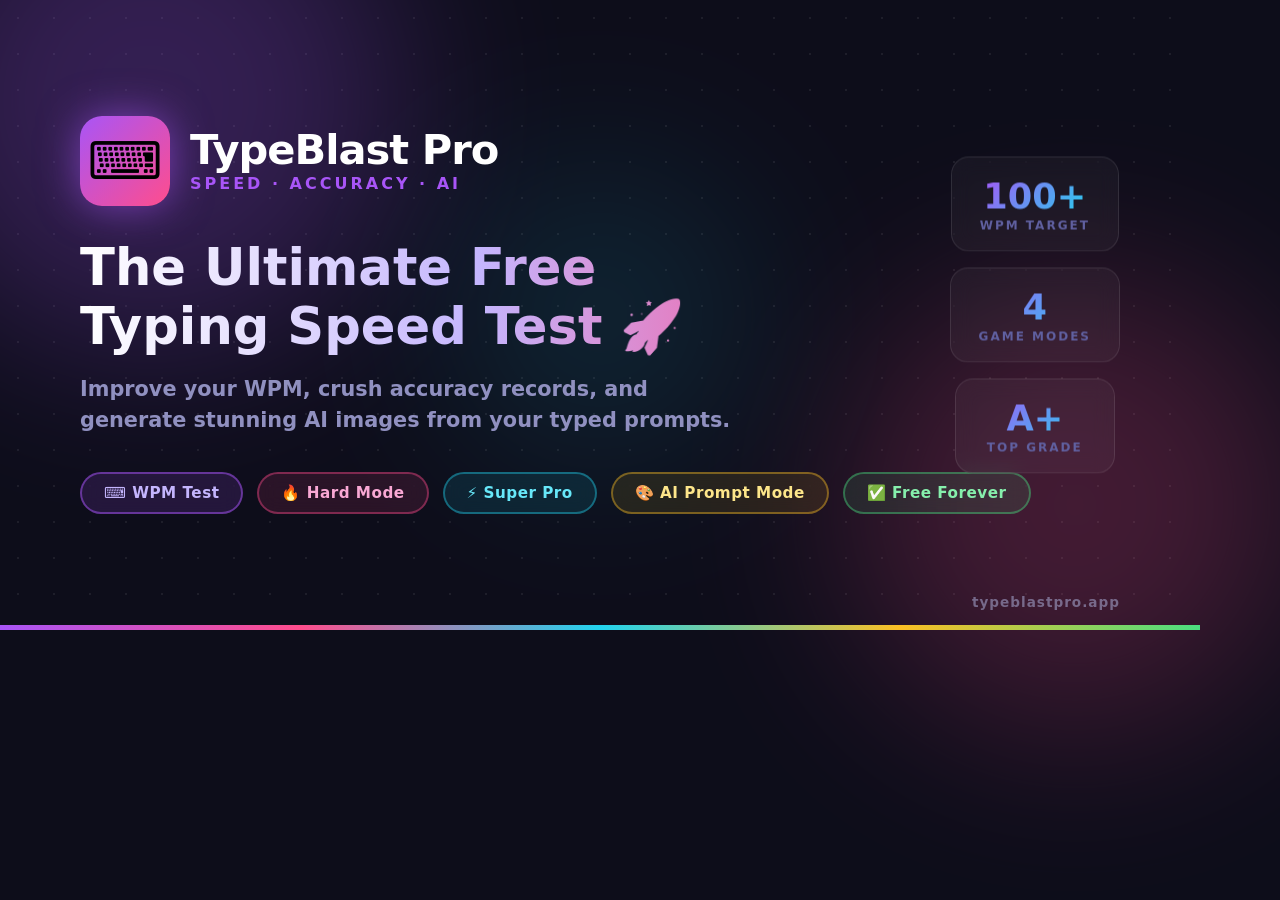
<file: og-image.html>
<!DOCTYPE html>
<html>
<head>
<meta charset="UTF-8">
<style>
  *{margin:0;padding:0;box-sizing:border-box;}
  body{
    width:1200px;height:630px;overflow:hidden;
    background:#0d0d1a;
    font-family:'Segoe UI',system-ui,sans-serif;
    position:relative;
  }
  /* Background glow blobs */
  .blob{position:absolute;border-radius:50%;filter:blur(90px);pointer-events:none;}
  .b1{width:500px;height:500px;background:#a855f7;top:-150px;left:-100px;opacity:0.25;}
  .b2{width:450px;height:450px;background:#ff4d8d;bottom:-100px;right:-100px;opacity:0.22;}
  .b3{width:300px;height:300px;background:#22d3ee;top:50%;left:50%;transform:translate(-50%,-50%);opacity:0.12;}
  /* Grid dots */
  body::before{
    content:'';position:absolute;inset:0;
    background-image:radial-gradient(circle,rgba(255,255,255,0.07) 1px,transparent 1px);
    background-size:36px 36px;
    z-index:0;
  }
  .content{position:relative;z-index:2;height:100%;display:flex;flex-direction:column;justify-content:center;padding:60px 80px;}

  /* Logo badge */
  .logo-row{display:flex;align-items:center;gap:20px;margin-bottom:32px;}
  .logo-icon{
    width:90px;height:90px;border-radius:22px;
    background:linear-gradient(135deg,#a855f7,#ff4d8d);
    display:flex;align-items:center;justify-content:center;
    font-size:52px;box-shadow:0 0 40px rgba(168,85,247,0.6);
    flex-shrink:0;
  }
  .logo-text-wrap{display:flex;flex-direction:column;gap:4px;}
  .logo-name{font-size:2.6rem;font-weight:900;color:#fff;letter-spacing:-1px;line-height:1;}
  .logo-sub{font-size:1rem;color:#a855f7;font-weight:700;letter-spacing:3px;text-transform:uppercase;}

  /* Main headline */
  .headline{
    font-size:3.2rem;font-weight:900;line-height:1.15;
    background:linear-gradient(90deg,#fff 0%,#c4b5fd 50%,#ff4d8d 100%);
    -webkit-background-clip:text;-webkit-text-fill-color:transparent;background-clip:text;
    margin-bottom:18px;max-width:800px;
  }
  .subline{font-size:1.3rem;color:#9090c0;font-weight:600;margin-bottom:36px;max-width:680px;line-height:1.5;}

  /* Feature pills */
  .pills{display:flex;gap:14px;flex-wrap:wrap;}
  .pill{
    padding:10px 22px;border-radius:50px;font-size:0.95rem;font-weight:700;letter-spacing:0.5px;
    backdrop-filter:blur(10px);
  }
  .pill-purple{background:rgba(168,85,247,0.15);border:2px solid rgba(168,85,247,0.5);color:#c4b5fd;}
  .pill-pink  {background:rgba(255,77,141,0.12);border:2px solid rgba(255,77,141,0.4);color:#f9a8d4;}
  .pill-cyan  {background:rgba(34,211,238,0.10);border:2px solid rgba(34,211,238,0.4);color:#67e8f9;}
  .pill-yellow{background:rgba(251,191,36,0.10);border:2px solid rgba(251,191,36,0.4);color:#fde68a;}
  .pill-green {background:rgba(74,222,128,0.10);border:2px solid rgba(74,222,128,0.4);color:#86efac;}

  /* Right side decoration */
  .deco{
    position:absolute;right:80px;top:50%;transform:translateY(-50%);
    display:flex;flex-direction:column;align-items:center;gap:16px;z-index:2;
  }
  .deco-card{
    background:rgba(255,255,255,0.04);border:1.5px solid rgba(255,255,255,0.1);
    border-radius:18px;padding:18px 28px;text-align:center;
    backdrop-filter:blur(10px);min-width:160px;
  }
  .deco-val{font-size:2.2rem;font-weight:900;background:linear-gradient(135deg,#a855f7,#22d3ee);-webkit-background-clip:text;-webkit-text-fill-color:transparent;background-clip:text;}
  .deco-lbl{font-size:0.75rem;font-weight:700;color:#6060a0;letter-spacing:2px;text-transform:uppercase;margin-top:2px;}

  /* Bottom bar */
  .bottom-bar{
    position:absolute;bottom:0;left:0;right:0;height:5px;
    background:linear-gradient(90deg,#a855f7,#ff4d8d,#22d3ee,#fbbf24,#4ade80);
    z-index:3;
  }
  .url-badge{
    position:absolute;bottom:20px;right:80px;
    color:#4040608;font-size:0.85rem;font-weight:700;letter-spacing:1px;
    color:rgba(160,160,200,0.6);z-index:3;
  }
</style>
</head>
<body>
  <div class="blob b1"></div>
  <div class="blob b2"></div>
  <div class="blob b3"></div>

  <div class="content">
    <div class="logo-row">
      <div class="logo-icon">⌨️</div>
      <div class="logo-text-wrap">
        <div class="logo-name">TypeBlast Pro</div>
        <div class="logo-sub">Speed · Accuracy · AI</div>
      </div>
    </div>

    <div class="headline">The Ultimate Free<br>Typing Speed Test 🚀</div>
    <div class="subline">Improve your WPM, crush accuracy records, and generate stunning AI images from your typed prompts.</div>

    <div class="pills">
      <div class="pill pill-purple">⌨️ WPM Test</div>
      <div class="pill pill-pink">🔥 Hard Mode</div>
      <div class="pill pill-cyan">⚡ Super Pro</div>
      <div class="pill pill-yellow">🎨 AI Prompt Mode</div>
      <div class="pill pill-green">✅ Free Forever</div>
    </div>
  </div>

  <div class="deco">
    <div class="deco-card">
      <div class="deco-val">100+</div>
      <div class="deco-lbl">WPM Target</div>
    </div>
    <div class="deco-card">
      <div class="deco-val">4</div>
      <div class="deco-lbl">Game Modes</div>
    </div>
    <div class="deco-card">
      <div class="deco-val">A+</div>
      <div class="deco-lbl">Top Grade</div>
    </div>
  </div>

  <div class="bottom-bar"></div>
  <div class="url-badge">typeblastpro.app</div>
</body>
</html>
</file>
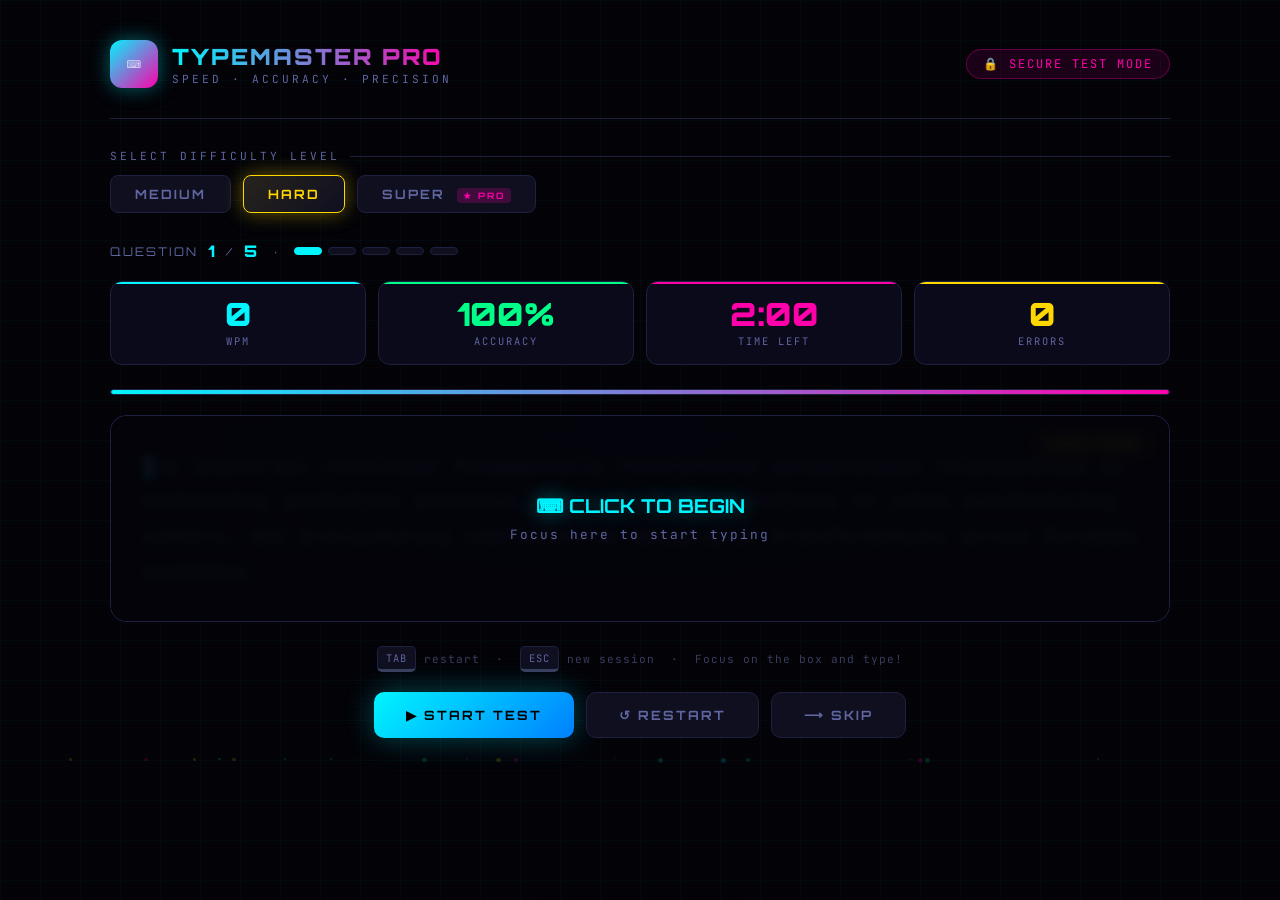
<file: typing.html>
<!DOCTYPE html>
<html lang="en">
<head>
<meta charset="UTF-8">
<meta name="viewport" content="width=device-width, initial-scale=1.0">
<title>TypeMaster Pro — Speed Test</title>
<link href="https://fonts.googleapis.com/css2?family=Orbitron:wght@400;700;900&family=JetBrains+Mono:wght@300;400;600&family=Rajdhani:wght@300;400;600;700&display=swap" rel="stylesheet">
<style>
  :root {
    --bg-deep: #030308;
    --bg-card: #0a0a1a;
    --bg-panel: #0f0f20;
    --accent-cyan: #00f5ff;
    --accent-magenta: #ff00aa;
    --accent-gold: #ffd700;
    --accent-green: #00ff88;
    --text-primary: #e8e8ff;
    --text-dim: #6066a0;
    --text-muted: #3a3d5c;
    --correct: #00ff88;
    --wrong: #ff3366;
    --pending: #4a4e7a;
    --border: #1e2040;
    --glow-cyan: 0 0 20px rgba(0,245,255,0.4);
    --glow-magenta: 0 0 20px rgba(255,0,170,0.4);
    --glow-green: 0 0 15px rgba(0,255,136,0.5);
  }

  * { margin: 0; padding: 0; box-sizing: border-box; }

  body {
    font-family: 'JetBrains Mono', monospace;
    background: var(--bg-deep);
    color: var(--text-primary);
    min-height: 100vh;
    overflow-x: hidden;
    user-select: none;
    -webkit-user-select: none;
    -moz-user-select: none;
    -ms-user-select: none;
  }

  /* ── SECURITY OVERLAY ── */
  #securityOverlay {
    position: fixed;
    top: 0; left: 0; right: 0; bottom: 0;
    background: rgba(3,3,8,0.98);
    z-index: 9999;
    display: none;
    flex-direction: column;
    align-items: center;
    justify-content: center;
    gap: 20px;
  }
  #securityOverlay h2 {
    font-family: 'Orbitron', sans-serif;
    font-size: 1.8rem;
    color: var(--accent-magenta);
    text-shadow: var(--glow-magenta);
    text-align: center;
  }
  #securityOverlay p {
    color: var(--text-dim);
    font-size: 0.95rem;
    text-align: center;
    max-width: 440px;
    line-height: 1.7;
  }
  #warningIcon { font-size: 4rem; animation: pulse 1s infinite; }
  #violationCount {
    font-family: 'Orbitron', sans-serif;
    font-size: 0.8rem;
    color: var(--accent-gold);
    letter-spacing: 2px;
  }

  @keyframes pulse { 0%,100%{opacity:1} 50%{opacity:0.4} }

  /* BG GRID */
  body::before {
    content: '';
    position: fixed;
    inset: 0;
    background-image:
      linear-gradient(rgba(0,245,255,0.03) 1px, transparent 1px),
      linear-gradient(90deg, rgba(0,245,255,0.03) 1px, transparent 1px);
    background-size: 40px 40px;
    pointer-events: none;
    z-index: 0;
  }

  /* SCANLINES */
  body::after {
    content: '';
    position: fixed;
    inset: 0;
    background: repeating-linear-gradient(
      0deg, transparent, transparent 2px,
      rgba(0,0,0,0.08) 2px, rgba(0,0,0,0.08) 4px
    );
    pointer-events: none;
    z-index: 1;
  }

  .container {
    position: relative;
    z-index: 2;
    max-width: 1100px;
    margin: 0 auto;
    padding: 20px;
  }

  /* HEADER */
  header {
    display: flex;
    align-items: center;
    justify-content: space-between;
    padding: 20px 0 30px;
    border-bottom: 1px solid var(--border);
    margin-bottom: 30px;
  }
  .logo { display: flex; align-items: center; gap: 14px; }
  .logo-icon {
    width: 48px; height: 48px;
    background: linear-gradient(135deg, var(--accent-cyan), var(--accent-magenta));
    border-radius: 12px;
    display: flex; align-items: center; justify-content: center;
    font-size: 1.5rem;
    box-shadow: var(--glow-cyan);
  }
  .logo-text h1 {
    font-family: 'Orbitron', sans-serif;
    font-size: 1.4rem; font-weight: 900;
    background: linear-gradient(90deg, var(--accent-cyan), var(--accent-magenta));
    -webkit-background-clip: text; -webkit-text-fill-color: transparent;
    letter-spacing: 2px;
  }
  .logo-text p {
    font-size: 0.7rem; color: var(--text-dim);
    letter-spacing: 3px; text-transform: uppercase; margin-top: 2px;
  }
  .header-badge {
    display: flex; align-items: center; gap: 8px;
    background: rgba(255,0,170,0.1);
    border: 1px solid rgba(255,0,170,0.3);
    border-radius: 20px; padding: 6px 16px;
    font-size: 0.75rem; color: var(--accent-magenta); letter-spacing: 2px;
  }

  /* QUESTION COUNTER */
  .question-counter {
    display: flex; align-items: center; gap: 10px;
    margin-bottom: 20px;
    font-family: 'Orbitron', sans-serif;
    font-size: 0.75rem; letter-spacing: 2px; color: var(--text-dim);
  }
  .question-counter span {
    color: var(--accent-cyan);
    font-size: 1rem; font-weight: 900;
  }
  .q-pills { display: flex; gap: 6px; flex-wrap: wrap; }
  .q-pill {
    width: 28px; height: 8px;
    border-radius: 4px;
    background: var(--bg-panel);
    border: 1px solid var(--border);
    transition: all 0.3s;
  }
  .q-pill.done { background: var(--accent-green); border-color: var(--accent-green); }
  .q-pill.active { background: var(--accent-cyan); border-color: var(--accent-cyan); animation: pillPulse 1s infinite; }
  .q-pill.failed { background: var(--wrong); border-color: var(--wrong); }
  @keyframes pillPulse { 0%,100%{opacity:1} 50%{opacity:0.5} }

  /* LEVEL SELECTOR */
  .level-section { margin-bottom: 28px; }
  .section-label {
    font-size: 0.7rem; letter-spacing: 3px; text-transform: uppercase;
    color: var(--text-dim); margin-bottom: 12px;
    display: flex; align-items: center; gap: 10px;
  }
  .section-label::after { content: ''; flex: 1; height: 1px; background: var(--border); }
  .level-buttons { display: flex; gap: 12px; flex-wrap: wrap; }
  .level-btn {
    font-family: 'Orbitron', sans-serif;
    font-size: 0.8rem; font-weight: 700; letter-spacing: 2px;
    padding: 10px 24px; border-radius: 8px;
    border: 1px solid var(--border);
    background: var(--bg-panel); color: var(--text-dim);
    cursor: pointer; transition: all 0.2s;
    position: relative; overflow: hidden;
  }
  .level-btn::before { content: ''; position: absolute; inset: 0; opacity: 0; transition: opacity 0.2s; }
  .level-btn.medium::before { background: linear-gradient(135deg, rgba(0,245,255,0.1), transparent); }
  .level-btn.hard::before { background: linear-gradient(135deg, rgba(255,215,0,0.1), transparent); }
  .level-btn.super::before { background: linear-gradient(135deg, rgba(255,0,170,0.15), transparent); }
  .level-btn:hover::before, .level-btn.active::before { opacity: 1; }
  .level-btn.medium:hover, .level-btn.medium.active { border-color: var(--accent-cyan); color: var(--accent-cyan); box-shadow: var(--glow-cyan); }
  .level-btn.hard:hover, .level-btn.hard.active { border-color: var(--accent-gold); color: var(--accent-gold); box-shadow: 0 0 20px rgba(255,215,0,0.4); }
  .level-btn.super:hover, .level-btn.super.active { border-color: var(--accent-magenta); color: var(--accent-magenta); box-shadow: var(--glow-magenta); }
  .level-tag { font-size: 0.55rem; padding: 2px 6px; border-radius: 4px; margin-left: 6px; vertical-align: middle; }
  .level-btn.super .level-tag { background: rgba(255,0,170,0.2); color: var(--accent-magenta); }

  /* STATS BAR */
  .stats-bar { display: grid; grid-template-columns: repeat(4, 1fr); gap: 12px; margin-bottom: 24px; }
  .stat-card {
    background: var(--bg-card); border: 1px solid var(--border);
    border-radius: 12px; padding: 16px; text-align: center;
    position: relative; overflow: hidden; transition: border-color 0.3s;
  }
  .stat-card::before { content: ''; position: absolute; top: 0; left: 0; right: 0; height: 2px; }
  .stat-card:nth-child(1)::before { background: var(--accent-cyan); }
  .stat-card:nth-child(2)::before { background: var(--accent-green); }
  .stat-card:nth-child(3)::before { background: var(--accent-magenta); }
  .stat-card:nth-child(4)::before { background: var(--accent-gold); }
  .stat-value { font-family: 'Orbitron', sans-serif; font-size: 2rem; font-weight: 900; line-height: 1; margin-bottom: 4px; }
  .stat-card:nth-child(1) .stat-value { color: var(--accent-cyan); }
  .stat-card:nth-child(2) .stat-value { color: var(--accent-green); }
  .stat-card:nth-child(3) .stat-value { color: var(--accent-magenta); }
  .stat-card:nth-child(4) .stat-value { color: var(--accent-gold); }
  .stat-label { font-size: 0.65rem; color: var(--text-dim); letter-spacing: 2px; text-transform: uppercase; }

  /* TIMER BAR */
  .timer-bar-container {
    margin-bottom: 20px; background: var(--bg-panel);
    border-radius: 4px; height: 6px; overflow: hidden; border: 1px solid var(--border);
  }
  .timer-bar-fill {
    height: 100%; width: 100%;
    background: linear-gradient(90deg, var(--accent-cyan), var(--accent-magenta));
    border-radius: 4px; transition: width 1s linear, background 0.5s;
  }
  .timer-bar-fill.warning { background: linear-gradient(90deg, var(--accent-gold), var(--wrong)); animation: barPulse 0.5s infinite alternate; }
  @keyframes barPulse { from{opacity:1} to{opacity:0.6} }

  /* TEXT DISPLAY */
  .test-area {
    background: var(--bg-card); border: 1px solid var(--border);
    border-radius: 16px; padding: 32px; margin-bottom: 24px;
    position: relative;
  }
  .test-area::before {
    content: ''; position: absolute; inset: 0; border-radius: 16px;
    background: radial-gradient(ellipse at 50% 0%, rgba(0,245,255,0.04) 0%, transparent 60%);
    pointer-events: none;
  }
  .paragraph-display {
    font-family: 'JetBrains Mono', monospace;
    font-size: 1.1rem; line-height: 2; letter-spacing: 0.5px; word-spacing: 4px;
    position: relative; max-height: 240px; overflow: hidden;
  }
  .char { color: var(--pending); transition: color 0.05s; position: relative; }
  .char.correct { color: var(--correct); }
  .char.wrong { color: var(--wrong); background: rgba(255,51,102,0.15); border-radius: 2px; }
  .char.current { color: var(--text-primary); background: rgba(0,245,255,0.15); border-radius: 2px; box-shadow: inset 0 -2px 0 var(--accent-cyan); }

  /* WORD HIGHLIGHT — floating box above current word */
  .word-span { display: inline; }

  #wordPreviewBox {
    position: absolute;
    display: none;
    background: var(--bg-deep);
    border: 1.5px solid var(--accent-cyan);
    border-radius: 10px;
    padding: 6px 18px 8px;
    font-family: 'JetBrains Mono', monospace;
    font-size: 1.7rem;
    font-weight: 600;
    letter-spacing: 2px;
    color: var(--accent-cyan);
    text-shadow: none;
    box-shadow: none;
    pointer-events: none;
    z-index: 9998;
    white-space: nowrap;
    transform: translateX(-50%);
  }
  #wordPreviewBox::after {
    content: '';
    position: absolute;
    bottom: -8px;
    left: 50%;
    transform: translateX(-50%);
    border-width: 8px 7px 0 7px;
    border-style: solid;
    border-color: var(--accent-cyan) transparent transparent transparent;
  }

  /* HIDDEN INPUT */
  #hiddenInput {
    position: absolute; opacity: 0; width: 1px; height: 1px;
    top: -9999px; left: -9999px; pointer-events: none;
  }

  /* CLICK TO START */
  .click-prompt {
    position: absolute; inset: 0;
    display: flex; flex-direction: column; align-items: center; justify-content: center;
    background: rgba(3,3,8,0.85); backdrop-filter: blur(4px);
    border-radius: 16px; cursor: pointer; transition: opacity 0.3s; z-index: 10;
  }
  .click-prompt h3 { font-family: 'Orbitron', sans-serif; font-size: 1.2rem; color: var(--accent-cyan); text-shadow: var(--glow-cyan); margin-bottom: 8px; }
  .click-prompt p { font-size: 0.8rem; color: var(--text-dim); letter-spacing: 2px; }
  .click-prompt.hidden { opacity: 0; pointer-events: none; }

  /* TRANSITION OVERLAY (next question) */
  #transitionOverlay {
    position: fixed; inset: 0;
    display: none;
    flex-direction: column; align-items: center; justify-content: center;
    background: rgba(3,3,8,0.92); backdrop-filter: blur(8px);
    z-index: 500; gap: 14px;
  }
  #transitionOverlay h3 {
    font-family: 'Orbitron', sans-serif; font-size: 1.1rem;
    color: var(--accent-gold); text-shadow: 0 0 20px rgba(255,215,0,0.5);
  }
  #transitionOverlay p { font-size: 0.8rem; color: var(--text-dim); letter-spacing: 2px; }
  #nextCountdown {
    font-family: 'Orbitron', sans-serif;
    font-size: 3rem; font-weight: 900;
    color: var(--accent-cyan); text-shadow: var(--glow-cyan);
  }

  /* KEYBOARD HINT */
  .keyboard-hint {
    display: flex; gap: 8px; justify-content: center; align-items: center;
    margin-top: 16px; font-size: 0.7rem; color: var(--text-muted); letter-spacing: 1px;
  }
  .key-cap {
    background: var(--bg-panel); border: 1px solid var(--border);
    border-bottom: 3px solid var(--text-muted); padding: 4px 8px;
    border-radius: 5px; font-family: 'JetBrains Mono', monospace;
    font-size: 0.65rem; color: var(--text-dim);
  }

  /* BUTTONS */
  .controls { display: flex; gap: 12px; justify-content: center; }
  .btn {
    font-family: 'Orbitron', sans-serif; font-size: 0.8rem; font-weight: 700;
    letter-spacing: 2px; padding: 14px 32px; border-radius: 10px;
    border: none; cursor: pointer; transition: all 0.2s;
    position: relative; overflow: hidden;
  }
  .btn-primary { background: linear-gradient(135deg, var(--accent-cyan), #0080ff); color: #000; box-shadow: 0 0 30px rgba(0,245,255,0.3); }
  .btn-primary:hover { transform: translateY(-2px); box-shadow: 0 0 40px rgba(0,245,255,0.5); }
  .btn-secondary { background: var(--bg-panel); color: var(--text-dim); border: 1px solid var(--border); }
  .btn-secondary:hover { border-color: var(--accent-magenta); color: var(--accent-magenta); box-shadow: var(--glow-magenta); }

  /* RESULT MODAL */
  #resultModal {
    display: none; position: fixed; inset: 0;
    background: rgba(3,3,8,0.95); z-index: 1000;
    align-items: center; justify-content: center; backdrop-filter: blur(8px);
  }
  #resultModal.show { display: flex; }
  .result-card {
    background: var(--bg-card); border: 1px solid var(--border);
    border-radius: 20px; padding: 48px; text-align: center;
    max-width: 640px; width: 90%; position: relative; overflow: hidden;
    animation: slideUp 0.4s cubic-bezier(0.34,1.56,0.64,1);
  }
  @keyframes slideUp { from{transform:translateY(40px);opacity:0} to{transform:translateY(0);opacity:1} }
  .result-card::before {
    content: ''; position: absolute; inset: 0;
    background: radial-gradient(ellipse at 50% 0%, rgba(0,245,255,0.06) 0%, transparent 60%);
    pointer-events: none;
  }
  .result-title { font-family: 'Orbitron', sans-serif; font-size: 0.75rem; letter-spacing: 4px; color: var(--text-dim); text-transform: uppercase; margin-bottom: 8px; }
  .result-grade {
    font-family: 'Orbitron', sans-serif; font-size: 3.5rem; font-weight: 900;
    background: linear-gradient(135deg, var(--accent-cyan), var(--accent-magenta));
    -webkit-background-clip: text; -webkit-text-fill-color: transparent;
    margin-bottom: 4px; line-height: 1;
  }
  .result-subtitle { color: var(--text-dim); font-size: 0.85rem; margin-bottom: 24px; }
  .result-grid { display: grid; grid-template-columns: repeat(4, 1fr); gap: 16px; margin-bottom: 24px; }
  .result-stat { background: var(--bg-panel); border: 1px solid var(--border); border-radius: 12px; padding: 16px; }
  .result-stat-val { font-family: 'Orbitron', sans-serif; font-size: 1.8rem; font-weight: 900; color: var(--accent-cyan); }
  .result-stat-lbl { font-size: 0.6rem; color: var(--text-dim); letter-spacing: 2px; text-transform: uppercase; margin-top: 4px; }

  /* PER-QUESTION RESULTS TABLE */
  .q-results-title { font-family: 'Orbitron', sans-serif; font-size: 0.7rem; letter-spacing: 3px; color: var(--text-dim); text-transform: uppercase; margin-bottom: 12px; }
  .q-results-table { width: 100%; border-collapse: collapse; margin-bottom: 24px; font-size: 0.75rem; }
  .q-results-table th { color: var(--text-dim); letter-spacing: 2px; text-transform: uppercase; padding: 6px 10px; border-bottom: 1px solid var(--border); text-align: center; }
  .q-results-table td { padding: 8px 10px; text-align: center; border-bottom: 1px solid rgba(30,32,64,0.5); }
  .q-results-table tr.q-pass td { color: var(--accent-green); }
  .q-results-table tr.q-fail td { color: var(--wrong); }
  .q-results-table tr.q-skip td { color: var(--accent-gold); }

  .result-progress { background: var(--bg-panel); border-radius: 8px; height: 8px; overflow: hidden; margin-bottom: 24px; }
  .result-progress-fill { height: 100%; background: linear-gradient(90deg, var(--accent-cyan), var(--accent-green)); border-radius: 8px; transition: width 1s cubic-bezier(0.34,1.56,0.64,1); }

  /* SECURITY WARNING TOAST */
  #warningToast {
    position: fixed; bottom: 30px; left: 50%;
    transform: translateX(-50%) translateY(100px);
    background: rgba(255,51,102,0.95); color: white;
    padding: 12px 24px; border-radius: 10px;
    font-size: 0.8rem; letter-spacing: 1px; z-index: 5000;
    transition: transform 0.3s; pointer-events: none;
    font-family: 'Rajdhani', sans-serif; font-weight: 600;
    box-shadow: 0 0 30px rgba(255,51,102,0.5);
  }
  #warningToast.show { transform: translateX(-50%) translateY(0); }

  /* WEAK TYPING FULLSCREEN WARNING */
  #weakTypingOverlay {
    position: fixed;
    inset: 0;
    background: rgba(3,3,8,0.97);
    z-index: 99999;
    display: none;
    flex-direction: column;
    align-items: center;
    justify-content: center;
    gap: 24px;
    animation: weakFadeIn 0.3s ease;
  }
  @keyframes weakFadeIn { from{opacity:0;transform:scale(0.95)} to{opacity:1;transform:scale(1)} }
  #weakTypingOverlay .weak-icon { font-size: 5rem; animation: weakShake 0.5s infinite alternate; }
  @keyframes weakShake { from{transform:rotate(-5deg) scale(1)} to{transform:rotate(5deg) scale(1.05)} }
  #weakTypingOverlay h2 {
    font-family: 'Orbitron', sans-serif;
    font-size: 2rem; font-weight: 900;
    color: var(--wrong);
    text-shadow: 0 0 30px rgba(255,51,102,0.8);
    text-align: center; max-width: 600px; line-height: 1.3;
  }
  #weakTypingOverlay p {
    font-family: 'Rajdhani', sans-serif;
    font-size: 1.1rem; color: var(--accent-gold);
    letter-spacing: 2px; text-align: center;
  }
  #weakCountdown {
    font-family: 'Orbitron', sans-serif;
    font-size: 3.5rem; font-weight: 900;
    color: var(--accent-cyan); text-shadow: var(--glow-cyan);
  }
  #weakRetestMsg {
    font-family: 'Rajdhani', sans-serif;
    font-size: 0.9rem; color: var(--text-dim); letter-spacing: 3px;
    text-transform: uppercase;
  }

  /* PARTICLES */
  .particle {
    position: fixed; pointer-events: none; border-radius: 50%; z-index: 0;
    animation: float linear infinite; opacity: 0.15;
  }
  @keyframes float { from{transform:translateY(100vh) rotate(0deg)} to{transform:translateY(-100px) rotate(360deg)} }

  /* LEVEL INDICATOR */
  .level-indicator {
    position: absolute; top: 16px; right: 16px;
    font-family: 'Orbitron', sans-serif; font-size: 0.65rem;
    letter-spacing: 2px; padding: 4px 12px; border-radius: 20px; border: 1px solid;
  }
  .level-indicator.medium { color: var(--accent-cyan); border-color: rgba(0,245,255,0.3); background: rgba(0,245,255,0.05); }
  .level-indicator.hard { color: var(--accent-gold); border-color: rgba(255,215,0,0.3); background: rgba(255,215,0,0.05); }
  .level-indicator.super { color: var(--accent-magenta); border-color: rgba(255,0,170,0.3); background: rgba(255,0,170,0.05); animation: borderPulse 2s infinite; }
  @keyframes borderPulse { 0%,100%{box-shadow:0 0 5px rgba(255,0,170,0.2)} 50%{box-shadow:0 0 15px rgba(255,0,170,0.5)} }

  /* FOCUS LOST BADGE */
  .focus-lost-badge {
    display: inline-block;
    background: rgba(255,51,102,0.15); border: 1px solid rgba(255,51,102,0.4);
    border-radius: 6px; padding: 3px 10px; font-size: 0.65rem;
    color: var(--wrong); letter-spacing: 2px; margin-left: 10px;
  }

  /* RESPONSIVE */
  @media (max-width: 700px) {
    .stats-bar { grid-template-columns: repeat(2, 1fr); }
    .result-grid { grid-template-columns: repeat(2, 1fr); }
    .logo-text h1 { font-size: 1rem; }
    .paragraph-display { font-size: 0.9rem; }
  }
  @media (max-width: 480px) {
    header { flex-direction: column; gap: 12px; }
    .stat-value { font-size: 1.5rem; }
    .test-area { padding: 20px; }
  }
</style>
</head>
<body>

<!-- HIDDEN INPUT FOR TYPING -->
<input type="text" id="hiddenInput" autocomplete="off" autocorrect="off" autocapitalize="off" spellcheck="false" tabindex="-1">

<!-- SECURITY OVERLAY (focus lost → test ended) -->
<div id="securityOverlay">
  <div id="warningIcon">🚫</div>
  <h2>FOCUS LOST — TEST ENDED</h2>
  <p>Aapne test ke dauran window switch ya focus band kiya.<br>Security violation ke karan yeh attempt count nahi hogi.</p>
  <div id="violationCount"></div>
  <div id="unlockHintMsg" style="display:none; text-align:center; margin-top:12px;">
    <p style="color:var(--accent-gold); font-size:0.8rem; letter-spacing:1px; line-height:2;">
      🔑 Enter secret command to unlock:<br>
    </p>
  </div>
  <div id="unlockProgressDisplay" style="display:none; font-size:1.6rem; letter-spacing:10px; margin-top:4px;">● ● ● ●</div>
  <button class="btn btn-primary" onclick="restartAfterViolation()" style="margin-top:8px">↺ RESTART TEST</button>
</div>

<!-- WARNING TOAST -->
<div id="warningToast">⛔ Action not allowed!</div>

<!-- WEAK TYPING FULLSCREEN OVERLAY -->
<div id="weakTypingOverlay">
  <div class="weak-icon">⚠️</div>
  <h2>Your Typing and English Words are Very Weak!</h2>
  <p>10 se zyada galat letters type kiye — Question dobara shuru hoga</p>
  <div id="weakCountdown">5</div>
  <div id="weakRetestMsg">⟳ Retest starting automatically...</div>
</div>

<!-- NEXT-QUESTION TRANSITION (inside test-area via JS) -->

<!-- RESULT MODAL -->
<div id="resultModal">
  <div class="result-card">
    <div class="result-title">Session Complete</div>
    <div class="result-grade" id="resultGrade">A+</div>
    <div class="result-subtitle" id="resultSubtitle">Excellent Performance!</div>
    <div class="result-grid">
      <div class="result-stat">
        <div class="result-stat-val" id="res-wpm">0</div>
        <div class="result-stat-lbl">Avg WPM</div>
      </div>
      <div class="result-stat">
        <div class="result-stat-val" id="res-acc">0%</div>
        <div class="result-stat-lbl">Avg Acc</div>
      </div>
      <div class="result-stat">
        <div class="result-stat-val" id="res-chars">0</div>
        <div class="result-stat-lbl">Total Chars</div>
      </div>
      <div class="result-stat">
        <div class="result-stat-val" id="res-marks" style="color:var(--accent-gold)">0/100</div>
        <div class="result-stat-lbl">Avg Marks</div>
      </div>
    </div>
    <!-- Per-question breakdown -->
    <div class="q-results-title">Question-wise Results</div>
    <table class="q-results-table" id="qResultsTable">
      <thead><tr><th>#</th><th>WPM</th><th>Accuracy</th><th>Chars</th><th>Wrong Letters</th><th>Marks /100</th><th>Status</th></tr></thead>
      <tbody id="qResultsBody"></tbody>
    </table>
    <div class="result-progress">
      <div class="result-progress-fill" id="resultBar" style="width:0%"></div>
    </div>
    <div class="controls">
      <button class="btn btn-primary" onclick="startNewSession()">▶ NEW SESSION</button>
      <button class="btn btn-secondary" onclick="closeResult()">CLOSE</button>
    </div>
  </div>
</div>

<!-- MAIN -->
<div class="container">
  <header>
    <div class="logo">
      <div class="logo-icon">⌨</div>
      <div class="logo-text">
        <h1>TYPEMASTER PRO</h1>
        <p>Speed · Accuracy · Precision</p>
      </div>
    </div>
    <div class="header-badge">🔒 SECURE TEST MODE</div>
  </header>

  <!-- LEVEL -->
  <div class="level-section">
    <div class="section-label">Select Difficulty Level</div>
    <div class="level-buttons">
      <button class="level-btn medium" onclick="setLevel('medium')">MEDIUM</button>
      <button class="level-btn hard active" onclick="setLevel('hard')">HARD</button>
      <button class="level-btn super" onclick="setLevel('super')">SUPER <span class="level-tag">★ PRO</span></button>
    </div>
  </div>

  <!-- QUESTION TRACKER -->
  <div class="question-counter">
    QUESTION <span id="qNumDisplay">1</span> / <span id="qTotalDisplay">5</span>
    &nbsp;·&nbsp; <div class="q-pills" id="qPills"></div>
  </div>

  <!-- STATS -->
  <div class="stats-bar">
    <div class="stat-card">
      <div class="stat-value" id="wpmDisplay">0</div>
      <div class="stat-label">WPM</div>
    </div>
    <div class="stat-card">
      <div class="stat-value" id="accDisplay">100%</div>
      <div class="stat-label">Accuracy</div>
    </div>
    <div class="stat-card">
      <div class="stat-value" id="timerDisplay">2:00</div>
      <div class="stat-label">Time Left</div>
    </div>
    <div class="stat-card">
      <div class="stat-value" id="errDisplay">0</div>
      <div class="stat-label">Errors</div>
    </div>
  </div>

  <!-- TIMER BAR -->
  <div class="timer-bar-container">
    <div class="timer-bar-fill" id="timerBar"></div>
  </div>

  <!-- TEST AREA -->
  <div class="test-area" onclick="focusInput()" id="testArea">
    <div class="level-indicator hard" id="levelIndicator">HARD MODE</div>
    <div class="paragraph-display" id="textDisplay"></div>
    <!-- WORD PREVIEW BOX -->
    <div id="wordPreviewBox"></div>

    <!-- CLICK TO START PROMPT -->
    <div class="click-prompt" id="clickPrompt">
      <h3>⌨ CLICK TO BEGIN</h3>
      <p>Focus here to start typing</p>
    </div>

    <!-- NEXT QUESTION TRANSITION -->
    <div id="transitionOverlay">
      <h3 id="transitionTitle">⏱ TIME'S UP!</h3>
      <p id="transitionMsg">Next question loading…</p>
      <div id="nextCountdown">3</div>
    </div>
  </div>

  <!-- KEYBOARD HINT -->
  <div class="keyboard-hint">
    <span class="key-cap">TAB</span> restart &nbsp;·&nbsp;
    <span class="key-cap">ESC</span> new session &nbsp;·&nbsp;
    Focus on the box and type!
  </div>

  <!-- CONTROLS -->
  <div class="controls" style="margin-top:20px">
    <button class="btn btn-primary" onclick="startTest()">▶ START TEST</button>
    <button class="btn btn-secondary" onclick="restartTest()">↺ RESTART</button>
    <button class="btn btn-secondary" onclick="skipQuestion()">⟶ SKIP</button>
  </div>
</div>

<script>
// ===================== PARAGRAPHS =====================
const paragraphs = {
  medium: [
    "The quick brown fox jumps over the lazy dog near the riverbank where tall trees provide cool shade during summer afternoons. Birds chirp happily as squirrels gather nuts for the winter season ahead.",
    "Technology has transformed the way we communicate, work, and learn in modern society. Smartphones and computers have become essential tools for billions of people around the world today.",
    "Reading books regularly improves vocabulary, enhances concentration, and stimulates imagination. Libraries are wonderful places where knowledge is freely available to everyone who seeks it.",
    "Exercise is important for maintaining good health and strong muscles. Walking, running, swimming, and cycling are excellent activities that keep the body fit and the mind sharp.",
    "Cooking at home is both economical and healthy. Fresh vegetables, whole grains, and lean proteins form the foundation of a nutritious diet that supports long-term wellness.",
  ],
  hard: [
    "Quantum mechanics describes the behavior of subatomic particles through wave functions and probability amplitudes, fundamentally challenging our classical intuitions about determinism and locality in physical systems.",
    "The Byzantine Empire's administrative sophistication, characterized by elaborate bureaucratic hierarchies and intricate diplomatic protocols, sustained its political dominance throughout the Mediterranean for nearly a millennium.",
    "Photosynthesis converts electromagnetic radiation from sunlight into chemical energy stored in glucose molecules, utilizing chlorophyll pigments within specialized organelles called chloroplasts found in plant cells.",
    "Cryptographic algorithms like RSA rely on the computational difficulty of factoring large prime numbers, creating asymmetric key pairs that secure digital communications across vulnerable network infrastructures worldwide.",
    "Neuroplasticity demonstrates the brain's remarkable capacity to reorganize synaptic connections in response to new experiences, injuries, or deliberate cognitive training throughout an individual's entire lifespan.",
    "The industrial revolution fundamentally restructured socioeconomic relationships by mechanizing production processes, concentrating populations in urban manufacturing centers, and precipitating unprecedented demographic transformations across European societies.",
    "Thermodynamic equilibrium requires that entropy, measuring the degree of disorder within a closed system, perpetually increases over time according to the second law of thermodynamics proposed by Clausius.",
  ],
  super: [
    "Epistemological frameworks in contemporary analytical philosophy grapple with the intrinsic relationship between justified true belief, Gettier counterexamples, and the fundamental limitations of propositional knowledge acquisition methodologies.",
    "Mitochondrial DNA inheritance patterns reveal that maternal lineages can be traced through cytoplasmic genetic material, circumventing Mendelian recombination and providing archaeogenomicists with unprecedented phylogenetic reconstruction capabilities.",
    "Metamorphic crystallographic transformations involving isomorphic substitution of cationic species within aluminosilicate lattice structures fundamentally alter rheological properties of geological formations under sustained tectonic pressure differentials.",
    "Poststructuralist deconstruction of logocentrism, as articulated by Derrida's grammatological critique, exposes inherent hierarchical binaries embedded within Western metaphysical tradition's privileging of spoken over written linguistic signifiers.",
    "Stochastic gradient descent algorithms, augmented by adaptive learning rate mechanisms such as Adam optimization, navigate high-dimensional non-convex loss manifolds encountered during deep neural network parameter optimization procedures.",
    "The phenomenological reduction, or epoché, bracketing natural attitude assumptions about objective reality, enables transcendental consciousness to examine intentional structures underlying perceptual experience without presupposing external world existence.",
    "Superconducting qubits exhibiting quantum coherence through Josephson junction tunneling phenomena represent the foundational computational primitive enabling fault-tolerant quantum error correction in scalable topological quantum computing architectures.",
    "Lexicographic morphosyntactic transformations in agglutinative Turkic language families demonstrate productive derivational affixation patterns fundamentally distinguishing their grammatical typology from fusional Indo-European inflectional paradigms.",
  ]
};

// ===================== CONFIG =====================
const TOTAL_QUESTIONS = 5;      // kitne questions per session
const TIME_PER_QUESTION = 120;  // seconds per question (2 min)
const MAX_VIOLATIONS = 3;       // itne violations baad session lock

// ===================== STATE =====================
let currentLevel    = 'hard';
let currentText     = '';
let charIndex       = 0;
let errors          = 0;
let totalTyped      = 0;
let isRunning       = false;
let startTime       = null;
let timerInterval   = null;
let timeLeft        = TIME_PER_QUESTION;
let testStarted     = false;

// Session state
let currentQuestion  = 0;          // 0-indexed
let questionResults  = [];         // per-question data
let usedIndices      = [];         // avoid repeated paragraphs
let violationCount   = 0;
let sessionActive    = false;

let transitionTimer  = null;
let weakTypingShown  = false;  // flag: 10 errors warning already shown for this question

// ===================== HELPERS =====================
function showWarning(msg) {
  const toast = document.getElementById('warningToast');
  toast.textContent = msg;
  toast.classList.add('show');
  setTimeout(() => toast.classList.remove('show'), 2200);
}

function setLevel(level) {
  currentLevel = level;
  document.querySelectorAll('.level-btn').forEach(b => b.classList.remove('active'));
  document.querySelector(`.level-btn.${level}`).classList.add('active');
  const ind = document.getElementById('levelIndicator');
  ind.className = `level-indicator ${level}`;
  const labels = { medium: 'MEDIUM MODE', hard: 'HARD MODE', super: '★ SUPER PRO' };
  ind.textContent = labels[level];
  startNewSession();
}

// ===================== QUESTION PILLS =====================
function buildPills() {
  const container = document.getElementById('qPills');
  container.innerHTML = '';
  for (let i = 0; i < TOTAL_QUESTIONS; i++) {
    const d = document.createElement('div');
    d.className = 'q-pill';
    d.id = `pill-${i}`;
    container.appendChild(d);
  }
}

function updatePills() {
  for (let i = 0; i < TOTAL_QUESTIONS; i++) {
    const pill = document.getElementById(`pill-${i}`);
    if (!pill) continue;
    pill.className = 'q-pill';
    if (i < currentQuestion) {
      const res = questionResults[i];
      pill.classList.add(res && res.completed ? 'done' : 'failed');
    } else if (i === currentQuestion) {
      pill.classList.add('active');
    }
  }
  document.getElementById('qNumDisplay').textContent = currentQuestion + 1;
  document.getElementById('qTotalDisplay').textContent = TOTAL_QUESTIONS;
}

// ===================== SESSION =====================
function startNewSession() {
  currentQuestion  = 0;
  questionResults  = [];
  usedIndices      = [];
  violationCount   = 0;
  sessionActive    = true;
  buildPills();
  loadQuestion();
}

function loadQuestion() {
  clearInterval(timerInterval);
  clearTimeout(transitionTimer);
  hideTransition();

  // Pick unused paragraph
  const arr = paragraphs[currentLevel];
  let idx;
  do { idx = Math.floor(Math.random() * arr.length); }
  while (usedIndices.includes(idx) && usedIndices.length < arr.length);
  usedIndices.push(idx);
  currentText = arr[idx];

  charIndex   = 0;
  errors      = 0;
  totalTyped  = 0;
  isRunning   = false;
  testStarted = false;
  startTime   = null;
  timeLeft    = TIME_PER_QUESTION;
  weakTypingShown = false;

  renderText();
  updateStats();
  updateTimerBar();
  updatePills();

  document.getElementById('hiddenInput').value = '';
  document.getElementById('clickPrompt').classList.remove('hidden');
  document.getElementById('resultModal').classList.remove('show');
  const pb = document.getElementById('wordPreviewBox');
  if (pb) pb.style.display = 'none';
}

// ===================== RENDER =====================
// charToWord[i] = index of the word-span that char i belongs to
let charToWord = [];

function renderText() {
  const display = document.getElementById('textDisplay');
  display.innerHTML = '';
  charToWord = [];

  // Split text into tokens: words and spaces/punctuation between them
  // We group consecutive non-space chars as one word-span
  let globalCharIdx = 0;
  let wordIdx = 0;

  // Tokenise: split by spaces but keep spaces as separate tokens
  const tokens = currentText.split(/(\s+)/);

  tokens.forEach(token => {
    if (token.length === 0) return;
    const isSpace = /^\s+$/.test(token);

    if (isSpace) {
      // Render each space char individually (no word-span wrapper needed)
      for (const ch of token) {
        const span = document.createElement('span');
        span.className = 'char' + (globalCharIdx === 0 ? ' current' : '');
        span.textContent = ch;
        span.id = 'c' + globalCharIdx;
        charToWord[globalCharIdx] = -1; // space → no word
        display.appendChild(span);
        globalCharIdx++;
      }
    } else {
      // Wrap the whole word in a word-span
      const wrapDiv = document.createElement('span');
      wrapDiv.className = 'word-span';
      wrapDiv.id = 'w' + wordIdx;
      const thisWordIdx = wordIdx;

      for (const ch of token) {
        const span = document.createElement('span');
        span.className = 'char' + (globalCharIdx === 0 ? ' current' : '');
        span.textContent = ch;
        span.id = 'c' + globalCharIdx;
        charToWord[globalCharIdx] = thisWordIdx;
        wrapDiv.appendChild(span);
        globalCharIdx++;
      }
      display.appendChild(wrapDiv);
      wordIdx++;
    }
  });

  // Highlight the word that contains char 0 (the first word)
  highlightActiveWord(0);
}

// Highlight the word-span that contains charIdx — show floating preview box
function highlightActiveWord(idx) {
  document.querySelectorAll('.word-span.active-word').forEach(w => w.classList.remove('active-word'));
  const box = document.getElementById('wordPreviewBox');
  const wIdx = charToWord[idx];
  if (wIdx === undefined || wIdx < 0) { box.style.display = 'none'; return; }
  const wEl = document.getElementById('w' + wIdx);
  if (!wEl) { box.style.display = 'none'; return; }

  // Build preview box with colored letters matching typed state
  box.innerHTML = '';
  const charSpans = wEl.querySelectorAll('.char');
  charSpans.forEach(cs => {
    const s = document.createElement('span');
    s.textContent = cs.textContent;
    if (cs.classList.contains('correct')) {
      s.style.color = 'var(--correct)';
    } else if (cs.classList.contains('wrong')) {
      s.style.color = 'var(--wrong)';
      s.style.textDecoration = 'underline';
    } else if (cs.classList.contains('current')) {
      s.style.color = 'var(--accent-cyan)';
      s.style.borderBottom = '3px solid var(--accent-cyan)';
    } else {
      s.style.color = 'var(--text-dim)';
    }
    box.appendChild(s);
  });

  // Position: above the word-span, centered
  const testArea = document.getElementById('testArea');
  const areaRect = testArea.getBoundingClientRect();
  const wRect    = wEl.getBoundingClientRect();

  const left = wRect.left - areaRect.left + wRect.width / 2;
  const top  = wRect.top  - areaRect.top  - 10; // 10px gap above word

  box.style.left    = left + 'px';
  box.style.top     = top  + 'px';
  box.style.display = 'block';
  // Nudge box upward by its own height (after paint)
  requestAnimationFrame(() => {
    box.style.top = (wRect.top - areaRect.top - box.offsetHeight - 10) + 'px';
  });
}


function startTest() {
  if (!currentText) loadQuestion();
  focusInput();
  document.getElementById('clickPrompt').classList.add('hidden');
}

function restartTest() {
  clearInterval(timerInterval);
  clearTimeout(transitionTimer);
  hideTransition();
  loadQuestion();
}

function focusInput() {
  document.getElementById('clickPrompt').classList.add('hidden');
  document.getElementById('hiddenInput').focus();
}

// ===================== SKIP =====================
function skipQuestion() {
  if (!sessionActive) return;
  // Record as skipped/timeout
  recordQuestionResult(false, true);
  moveToNextQuestion('skipped');
}

// ===================== TYPING =====================
document.getElementById('hiddenInput').addEventListener('keydown', function(e) {
  if (!testStarted && e.key !== 'Tab' && e.key !== 'Escape') {
    testStarted = true;
    isRunning   = true;
    startTime   = Date.now();
    startTimer();
  }
  if (!isRunning) return;

  if (e.key === 'Backspace') {
    if (charIndex > 0) {

      charIndex--;

      const span = document.getElementById('c' + charIndex);

      // FIX: reduce error if it was wrong
      if (span.classList.contains('wrong')) {
        errors = Math.max(0, errors - 1);
      }

      span.className = 'char current';

      const next = document.getElementById('c' + (charIndex + 1));
      if (next) next.className = 'char';

      highlightActiveWord(charIndex);
      updateStats();
    }
    return;
  }

  if (e.key.length !== 1) return;
  if (charIndex >= currentText.length) return;

  const expected = currentText[charIndex];
  const typed    = e.key;
  const span     = document.getElementById('c' + charIndex);
  totalTyped++;

  if (typed === expected) { span.className = 'char correct'; }
  else {
    span.className = 'char wrong';
    errors++;
    // 10 wrong letters → show warning and retest
    if (errors >= 10 && !weakTypingShown) {
      weakTypingShown = true;
      showWeakTypingWarning();
      return;
    }
  }

  charIndex++;
  const next = document.getElementById('c' + charIndex);
  if (next) {
    next.classList.add('current');
    next.scrollIntoView({ block: 'nearest', behavior: 'smooth' });
  }
  highlightActiveWord(charIndex);

  updateStats();

  if (charIndex >= currentText.length) {
    // Paragraph completed before time
    recordQuestionResult(true, false);
    moveToNextQuestion('completed');
  }
});

// Prevent paste in hidden input
document.getElementById('hiddenInput').addEventListener('paste', e => {
  e.preventDefault();
  showWarning('⛔ Paste not allowed!');
});

// ===================== WEAK TYPING WARNING =====================
function showWeakTypingWarning() {
  // Pause timer
  isRunning = false;
  clearInterval(timerInterval);

  const overlay = document.getElementById('weakTypingOverlay');
  const countEl = document.getElementById('weakCountdown');
  overlay.style.display = 'flex';

  let sec = 5;
  countEl.textContent = sec;

  const weakTimer = setInterval(() => {
    sec--;
    countEl.textContent = sec;
    if (sec <= 0) {
      clearInterval(weakTimer);
      overlay.style.display = 'none';
      // Retest: reload same question index
      retestCurrentQuestion();
    }
  }, 1000);
}

function retestCurrentQuestion() {
  clearInterval(timerInterval);
  clearTimeout(transitionTimer);
  hideTransition();

  // Reload same question (reuse same text)
  charIndex   = 0;
  errors      = 0;
  totalTyped  = 0;
  isRunning   = false;
  testStarted = false;
  startTime   = null;
  timeLeft    = TIME_PER_QUESTION;
  weakTypingShown = false;

  renderText();
  updateStats();
  updateTimerBar();
  document.getElementById('hiddenInput').value = '';
  document.getElementById('clickPrompt').classList.remove('hidden');

  showWarning('⟳ Same question restarting — type carefully!');
}

// ===================== TIMER =====================
function startTimer() {
  clearInterval(timerInterval);
  timerInterval = setInterval(() => {
    if (!isRunning) return;
    timeLeft--;
    updateTimerDisplay();
    updateTimerBar();
    if (timeLeft <= 0) {
      // Time up for this question → move to next
      recordQuestionResult(false, false);
      moveToNextQuestion('timeout');
    }
  }, 1000);
}

// ===================== QUESTION RESULT RECORDING =====================
function recordQuestionResult(completed, skipped) {
  isRunning = false;
  clearInterval(timerInterval);

  const elapsed = startTime ? (Date.now() - startTime) / 60000 : (TIME_PER_QUESTION / 60);
  const words   = totalTyped / 5;
  const wpm     = elapsed > 0 ? Math.round(words / elapsed) : 0;
  const acc     = totalTyped > 0 ? Math.round(((totalTyped - errors) / totalTyped) * 100) : 0;
  // Marks: 100 - (wrongLetters * 2), minimum 0
  const marks   = Math.max(0, 100 - errors * 2);

  questionResults.push({
    q: currentQuestion + 1,
    wpm, acc,
    chars: totalTyped,
    wrongLetters: errors,
    marks,
    completed,
    skipped
  });
}

// ===================== MOVE TO NEXT QUESTION =====================
function moveToNextQuestion(reason) {
  if (currentQuestion + 1 >= TOTAL_QUESTIONS) {
    // Session over
    showFinalResult();
    return;
  }

  // Show transition countdown
  let countdown = 3;
  const overlay   = document.getElementById('transitionOverlay');
  const titleEl   = document.getElementById('transitionTitle');
  const msgEl     = document.getElementById('transitionMsg');
  const countEl   = document.getElementById('nextCountdown');

  if (reason === 'timeout')    { titleEl.textContent = '⏱ TIME\'S UP!'; }
  else if (reason === 'completed') { titleEl.textContent = '✅ PARAGRAPH DONE!'; }
  else { titleEl.textContent = '⟶ SKIPPED'; }

  msgEl.textContent  = `Question ${currentQuestion + 2} of ${TOTAL_QUESTIONS} loading…`;
  countEl.textContent = countdown;
  overlay.style.display = 'flex';

  transitionTimer = setInterval(() => {
    countdown--;
    countEl.textContent = countdown;
    if (countdown <= 0) {
      clearInterval(transitionTimer);
      currentQuestion++;
      loadQuestion();
      focusInput();
    }
  }, 1000);
}

function hideTransition() {
  document.getElementById('transitionOverlay').style.display = 'none';
}

// ===================== FINAL RESULT =====================
function showFinalResult() {
  sessionActive = false;
  hideTransition();

  // Aggregate
  const totalChars = questionResults.reduce((s, r) => s + r.chars, 0);
  const avgWpm     = Math.round(questionResults.reduce((s, r) => s + r.wpm, 0) / questionResults.length);
  const avgAcc     = Math.round(questionResults.reduce((s, r) => s + r.acc, 0) / questionResults.length);
  const avgMarks   = Math.round(questionResults.reduce((s, r) => s + r.marks, 0) / questionResults.length);
  const completed  = questionResults.filter(r => r.completed).length;

  // Grade
  let grade, subtitle;
  if (avgWpm >= 80 && avgAcc >= 95) { grade = 'A+'; subtitle = '🏆 Outstanding! Expert Typist!'; }
  else if (avgWpm >= 60 && avgAcc >= 90) { grade = 'A'; subtitle = '⭐ Excellent! Advanced Typist!'; }
  else if (avgWpm >= 45 && avgAcc >= 85) { grade = 'B+'; subtitle = '👍 Very Good! Above Average!'; }
  else if (avgWpm >= 35 && avgAcc >= 80) { grade = 'B'; subtitle = '✅ Good Performance!'; }
  else if (avgWpm >= 25 && avgAcc >= 70) { grade = 'C'; subtitle = '📈 Keep Practicing!'; }
  else { grade = 'D'; subtitle = '💪 Needs More Practice!'; }

  document.getElementById('resultGrade').textContent    = grade;
  document.getElementById('resultSubtitle').textContent = subtitle;
  document.getElementById('res-wpm').textContent        = avgWpm;
  document.getElementById('res-acc').textContent        = avgAcc + '%';
  document.getElementById('res-chars').textContent      = totalChars;
  document.getElementById('res-marks').textContent      = avgMarks + '/100';

  // Build per-question table
  const tbody = document.getElementById('qResultsBody');
  tbody.innerHTML = '';
  questionResults.forEach(r => {
    const tr = document.createElement('tr');
    tr.className = r.skipped ? 'q-skip' : (r.completed ? 'q-pass' : 'q-fail');
    tr.innerHTML = `
      <td>Q${r.q}</td>
      <td>${r.wpm}</td>
      <td>${r.acc}%</td>
      <td>${r.chars}</td>
      <td style="color:var(--wrong);font-weight:700;">${r.wrongLetters}</td>
      <td style="color:var(--accent-gold);font-weight:700;">${r.marks}/100</td>
      <td>${r.skipped ? '⟶ Skipped' : (r.completed ? '✅ Done' : '⏱ Timeout')}</td>
    `;
    tbody.appendChild(tr);
  });

  // Update all pills as done/failed
  for (let i = 0; i < TOTAL_QUESTIONS; i++) {
    const pill = document.getElementById(`pill-${i}`);
    if (!pill) continue;
    const res = questionResults[i];
    pill.className = 'q-pill ' + (res && res.completed ? 'done' : 'failed');
  }

  document.getElementById('resultModal').classList.add('show');
  setTimeout(() => {
    document.getElementById('resultBar').style.width = Math.min(avgAcc, 100) + '%';
  }, 300);
}

function closeResult() {
  document.getElementById('resultModal').classList.remove('show');
}

// ===================== STATS =====================
function updateStats() {
  const elapsed = startTime ? (Date.now() - startTime) / 60000 : 0;
  const words   = totalTyped / 5;
  const wpm     = elapsed > 0 ? Math.round(words / elapsed) : 0;
  const acc     = totalTyped > 0 ? Math.round(((totalTyped - errors) / totalTyped) * 100) : 100;

  document.getElementById('wpmDisplay').textContent = wpm;
  document.getElementById('accDisplay').textContent = acc + '%';
  document.getElementById('errDisplay').textContent = errors;
  updateTimerDisplay();
}

function updateTimerDisplay() {
  const m = Math.floor(timeLeft / 60);
  const s = timeLeft % 60;
  document.getElementById('timerDisplay').textContent = `${m}:${s.toString().padStart(2,'0')}`;
}

function updateTimerBar() {
  const pct = (timeLeft / TIME_PER_QUESTION) * 100;
  const bar = document.getElementById('timerBar');
  bar.style.width = pct + '%';
  if (pct < 25) bar.classList.add('warning');
  else bar.classList.remove('warning');
}

// ===================== SECURITY =====================

// Block copy/paste/cut
document.addEventListener('copy',  e => { e.preventDefault(); showWarning('⛔ Copying not allowed!'); });
document.addEventListener('cut',   e => { e.preventDefault(); showWarning('⛔ Cutting not allowed!'); });
document.addEventListener('paste', e => { e.preventDefault(); showWarning('⛔ Paste not allowed!'); });

// Block right click — mouse button 2
document.addEventListener('contextmenu', e => { e.preventDefault(); showWarning('⛔ Right-click disabled!'); return false; });

// Block text selection via mouse
document.addEventListener('selectstart', e => { e.preventDefault(); });

// Block drag
document.addEventListener('dragstart', e => e.preventDefault());

// Block print
window.addEventListener('beforeprint', e => { e.preventDefault(); showWarning('⛔ Printing not allowed!'); });

// Devtools detection — size-based
(function devtoolsDetect() {
  const threshold = 160;
  let devOpen = false;
  setInterval(() => {
    const widthDiff  = window.outerWidth  - window.innerWidth;
    const heightDiff = window.outerHeight - window.innerHeight;
    if (widthDiff > threshold || heightDiff > threshold) {
      if (!devOpen) {
        devOpen = true;
        showWarning('⛔ Developer tools detected — Close DevTools!');
      }
    } else {
      devOpen = false;
    }
  }, 1000);
})();

// ===================== SECRET UNLOCK SEQUENCE =====================
// Alt+L → Alt+O → Alt+A → Alt+Ctrl  (step by step)
let unlockStep = 0;
const UNLOCK_STEPS = [
  e => e.altKey && e.key.toUpperCase() === 'L',
  e => e.altKey && e.key.toUpperCase() === 'O',
  e => e.altKey && e.key.toUpperCase() === 'A',
  e => e.altKey && e.key === 'Control'
];

// Block devtools & special keys
document.addEventListener('keydown', e => {

  // ── Block Refresh (F5, Ctrl+R, Ctrl+Shift+R) ──
  if (e.key === 'F5' ||
      (e.ctrlKey && (e.key === 'r' || e.key === 'R'))) {
    e.preventDefault();
    if (document.getElementById('securityOverlay').style.display === 'flex') {
      showUnlockHint();
    } else {
      showWarning('⛔ Refresh not allowed during test!');
    }
    return;
  }

  // ── Block ALL developer/view-source keys ──
  if (
    e.key === 'F12' ||
    e.key === 'PrintScreen' ||
    (e.ctrlKey && e.shiftKey && ['I','J','C','K','E','M'].includes(e.key.toUpperCase())) ||
    (e.ctrlKey && ['U','S','P'].includes(e.key.toUpperCase())) ||
    (e.metaKey && e.altKey && e.key.toUpperCase() === 'I') ||
    e.key === 'F1' || e.key === 'F2' || e.key === 'F3' ||
    e.key === 'F7' || e.key === 'F8' || e.key === 'F9' || e.key === 'F10'
  ) {
    e.preventDefault();
    e.stopPropagation();
    showWarning('⛔ Developer tools not allowed!');
    return false;
  }

  // ── Secret unlock sequence (only when session is locked) ──
  const overlay = document.getElementById('securityOverlay');
  const isLocked = overlay.style.display === 'flex' && violationCount >= MAX_VIOLATIONS;
  if (isLocked) {
    if (UNLOCK_STEPS[unlockStep](e)) {
      e.preventDefault();
      unlockStep++;
      showUnlockProgress(unlockStep);
      if (unlockStep >= UNLOCK_STEPS.length) {
        unlockStep = 0;
        unlockSession();
      }
    } else if (e.altKey || e.ctrlKey) {
      e.preventDefault();
      if (unlockStep > 0) {
        unlockStep = 0;
        showUnlockHint();
      }
    }
    return;
  }

  if (e.key === 'Tab')    { e.preventDefault(); restartTest(); }
  if (e.key === 'Escape') { e.preventDefault(); startNewSession(); }
}, true); // useCapture=true for earlier interception

// ★ OUTSIDE CLICK SECURITY — clicking anywhere outside testArea triggers focus lost
document.addEventListener('mousedown', e => {
  if (!testStarted || !sessionActive) return;
  const testArea = document.getElementById('testArea');
  // Allow clicks inside testArea, on buttons (controls), level buttons
  if (testArea && testArea.contains(e.target)) return;
  const allowedSelectors = ['.btn', '.level-btn', '#resultModal', '.result-card'];
  for (const sel of allowedSelectors) {
    if (e.target.closest(sel)) return;
  }
  // Everything else is a violation
  handleFocusLost();
});

// ★ FOCUS LOST → TEST ENDS (not paused, ENDS)
function handleFocusLost() {
  if (!testStarted || !sessionActive) return;
  violationCount++;
  // End current question
  if (isRunning) {
    isRunning = false;
    clearInterval(timerInterval);
    clearTimeout(transitionTimer);
    hideTransition();
  }
  // Show security overlay
  const overlay = document.getElementById('securityOverlay');
  document.getElementById('violationCount').textContent =
    `Violations: ${violationCount} / ${MAX_VIOLATIONS}`;
  overlay.style.display = 'flex';
}

document.addEventListener('visibilitychange', () => {
  if (document.hidden) handleFocusLost();
});

window.addEventListener('blur', handleFocusLost);

function restartAfterViolation() {
  document.getElementById('securityOverlay').style.display = 'none';
  if (violationCount >= MAX_VIOLATIONS) {
    // Hard lock — show locked screen with secret hint
    const overlay = document.getElementById('securityOverlay');
    overlay.style.display = 'flex';
    overlay.querySelector('h2').textContent = '🔒 SESSION LOCKED';
    overlay.querySelector('p').textContent = '';
    overlay.querySelector('button').style.display = 'none';
    document.getElementById('unlockHintMsg').style.display = 'block';
    document.getElementById('unlockProgressDisplay').style.display = 'block';
    return;
  }
  startNewSession();
}

function unlockSession() {
  unlockStep = 0;
  violationCount = 0;
  const overlay = document.getElementById('securityOverlay');
  overlay.style.display = 'none';
  // Reset overlay for future violations
  overlay.querySelector('h2').textContent = 'FOCUS LOST — TEST ENDED';
  overlay.querySelector('p').textContent = 'Aapne test ke dauran window switch ya focus band kiya.\nSecurity violation ke karan yeh attempt count nahi hogi.';
  overlay.querySelector('button').style.display = '';
  document.getElementById('unlockHintMsg').style.display = 'none';
  document.getElementById('unlockProgressDisplay').style.display = 'none';
  document.getElementById('unlockProgressDisplay').textContent = '● ● ● ●';
  showWarning('✅ Session unlocked! Starting new session...');
  setTimeout(() => startNewSession(), 800);
}

function showUnlockHint() {
  document.getElementById('unlockHintMsg').style.display = 'block';
}

function showUnlockProgress(step) {
  const dots = ['●','●','●','●'].map((d, i) => i < step
    ? `<span style="color:var(--accent-green)">${d}</span>`
    : `<span style="color:var(--text-muted)">${d}</span>`
  ).join(' ');
  const el = document.getElementById('unlockProgressDisplay');
  el.innerHTML = dots;
  el.style.display = 'block';
}

// Block print
window.addEventListener('beforeprint', e => {
  e.preventDefault();
  showWarning('⛔ Printing not allowed!');
});

// Block browser refresh button (tab bar refresh) during active test or locked session
window.addEventListener('beforeunload', e => {
  // Block if test is actively running
  if (testStarted && isRunning) {
    e.preventDefault();
    e.returnValue = '';
    return '';
  }
  // Block if session is locked due to violations
  const overlay = document.getElementById('securityOverlay');
  if (overlay && overlay.style.display === 'flex' && violationCount >= MAX_VIOLATIONS) {
    e.preventDefault();
    e.returnValue = '';
    return '';
  }
});

// ===================== PARTICLES =====================
function createParticles() {
  const colors = ['#00f5ff','#ff00aa','#ffd700','#00ff88'];
  for (let i = 0; i < 20; i++) {
    const p = document.createElement('div');
    p.className = 'particle';
    const size = Math.random() * 4 + 1;
    p.style.cssText = `
      width:${size}px;height:${size}px;
      background:${colors[Math.floor(Math.random()*colors.length)]};
      left:${Math.random()*100}%;
      animation-duration:${Math.random()*20+15}s;
      animation-delay:${Math.random()*10}s;
    `;
    document.body.appendChild(p);
  }
}

// ===================== INIT =====================
createParticles();
startNewSession();
document.getElementById('testArea').addEventListener('click', focusInput);
</script>
</body>
</html>
</file>
